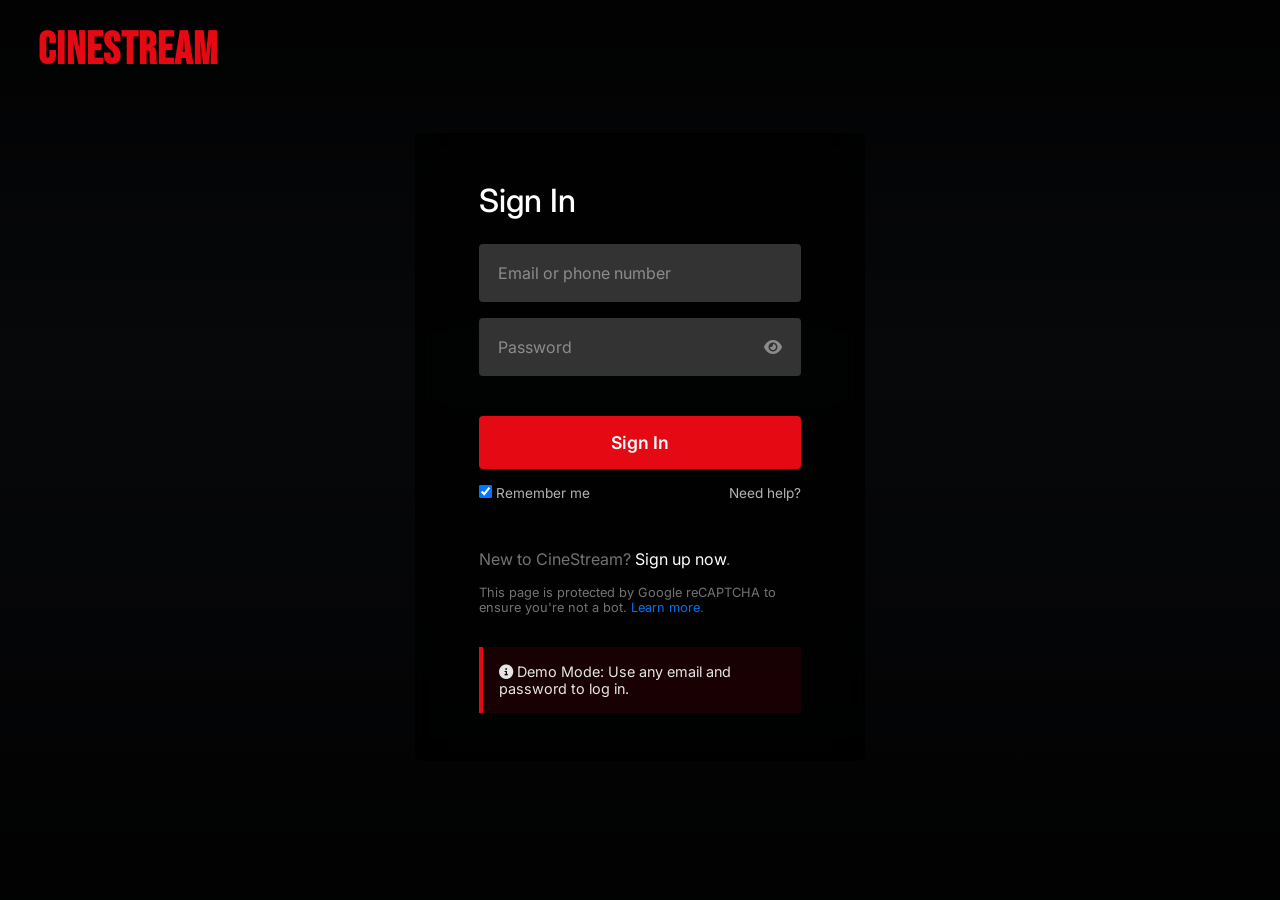
<file: index.html>
<!DOCTYPE html>
<html lang="en">
<head>
    <meta charset="UTF-8">
    <meta name="viewport" content="width=device-width, initial-scale=1.0">
    <title>CineStream | Watch TV Shows Online, Watch Movies Online</title>
    <link rel="icon" href="data:image/svg+xml,<svg xmlns=%22http://www.w3.org/2000/svg%22 viewBox=%220 0 100 100%22><text y=%22.9em%22 font-size=%2290%22>🍿</text></svg>">
    <link rel="stylesheet" href="css/global.css">
    <link rel="stylesheet" href="css/login.css">
    <link rel="stylesheet" href="https://cdnjs.cloudflare.com/ajax/libs/font-awesome/6.4.0/css/all.min.css">
</head>
<body>
    <div class="login-background">
        <!-- Background Overlay -->
        <div class="bg-overlay"></div>
        
        <header class="login-header">
            <div class="logo">
                <h1>CINESTREAM</h1>
            </div>
        </header>

        <main class="login-container glass-panel animate-slide-up">
            <h2>Sign In</h2>
            <form id="loginForm">
                <div class="input-group">
                    <input type="email" id="email" required placeholder=" ">
                    <label for="email">Email or phone number</label>
                </div>
                <div class="input-group">
                    <input type="password" id="password" required placeholder=" ">
                    <label for="password">Password</label>
                    <i class="fas fa-eye toggle-password" id="togglePassword"></i>
                </div>
                <p id="errorMsg" class="error-msg"></p>
                <button type="submit" class="btn btn-primary login-btn">Sign In</button>
                
                <div class="form-help">
                    <div>
                        <input type="checkbox" id="rememberMe" checked>
                        <label for="rememberMe">Remember me</label>
                    </div>
                    <a href="#">Need help?</a>
                </div>
            </form>
            
            <div class="login-footer">
                <p>New to CineStream? <a href="#" class="signup-link">Sign up now</a>.</p>
                <p class="captcha-terms">This page is protected by Google reCAPTCHA to ensure you're not a bot. <a href="#">Learn more.</a></p>
            </div>
            
            <div class="demo-notice">
                <p><i class="fas fa-info-circle"></i> Demo Mode: Use any email and password to log in.</p>
            </div>
        </main>
    </div>

    <script src="js/auth.js"></script>
</body>
</html>
</file>
<file: css/global.css>
@import url('https://fonts.googleapis.com/css2?family=Bebas+Neue&family=Inter:wght@300;400;500;600;700&display=swap');

:root {
  /* Dark Theme (Default) */
  --bg-primary: #0f1014;
  --bg-secondary: #1a1c23;
  --text-primary: #ffffff;
  --text-secondary: #a0a5b1;
  --accent-color: #e50914; /* Netflix Red */
  --accent-hover: #b20710;
  --glass-bg: rgba(26, 28, 35, 0.7);
  --glass-border: rgba(255, 255, 255, 0.1);
  --card-hover-shadow: 0 10px 30px rgba(0, 0, 0, 0.5);
  
  --font-main: 'Inter', sans-serif;
  --font-heading: 'Bebas Neue', sans-serif;
  
  --transition-fast: 0.2s ease;
  --transition-normal: 0.3s ease;
}

[data-theme="light"] {
  --bg-primary: #f8f9fa;
  --bg-secondary: #ffffff;
  --text-primary: #1a1c23;
  --text-secondary: #4a5568;
  --accent-color: #e50914;
  --accent-hover: #b20710;
  --glass-bg: rgba(255, 255, 255, 0.7);
  --glass-border: rgba(0, 0, 0, 0.1);
  --card-hover-shadow: 0 10px 30px rgba(0, 0, 0, 0.1);
}

* {
  margin: 0;
  padding: 0;
  box-sizing: border-box;
}

body {
  font-family: var(--font-main);
  background-color: var(--bg-primary);
  color: var(--text-primary);
  min-height: 100vh;
  overflow-x: hidden;
  transition: background-color var(--transition-normal), color var(--transition-normal);
}

/* Glassmorphism Utilities */
.glass-panel {
  background: var(--glass-bg);
  backdrop-filter: blur(12px);
  -webkit-backdrop-filter: blur(12px);
  border: 1px solid var(--glass-border);
  border-radius: 12px;
}

/* Typography */
h1, h2, h3, h4, h5, h6 {
  font-family: var(--font-heading);
  letter-spacing: 1px;
}

h1 { font-size: 3rem; }
h2 { font-size: 2.5rem; }

/* Buttons */
.btn {
  display: inline-flex;
  align-items: center;
  justify-content: center;
  gap: 0.5rem;
  padding: 0.75rem 1.5rem;
  border: none;
  border-radius: 4px;
  font-family: var(--font-main);
  font-weight: 600;
  font-size: 1rem;
  cursor: pointer;
  transition: all var(--transition-fast);
}

.btn-primary {
  background-color: var(--accent-color);
  color: #fff;
}

.btn-primary:hover {
  background-color: var(--accent-hover);
  transform: translateY(-2px);
}

.btn-secondary {
  background-color: rgba(109, 109, 110, 0.7);
  color: white;
}

.btn-secondary:hover {
  background-color: rgba(109, 109, 110, 0.9);
  transform: translateY(-2px);
}

/* Animations */
@keyframes fadeIn {
  from { opacity: 0; }
  to { opacity: 1; }
}

@keyframes slideUp {
  from { opacity: 0; transform: translateY(20px); }
  to { opacity: 1; transform: translateY(0); }
}

.animate-fade-in {
  animation: fadeIn 0.5s ease forwards;
}

.animate-slide-up {
  animation: slideUp 0.5s ease forwards;
}

/* Scrollbar */
::-webkit-scrollbar {
  width: 8px;
  height: 8px;
}

::-webkit-scrollbar-track {
  background: var(--bg-primary);
}

::-webkit-scrollbar-thumb {
  background: #4a4a4a;
  border-radius: 4px;
}

::-webkit-scrollbar-thumb:hover {
  background: #6a6a6a;
}
</file>
<file: css/login.css>
.login-background {
    min-height: 100vh;
    background: url('https://assets.nflxext.com/ffe/siteui/vlv3/ca6a7616-0acb-4bc5-be25-c4deef0419a7/c5af601a-6657-4531-8f82-22e629a3795e/IN-en-20231211-popsignuptwoweeks-perspective_alpha_website_large.jpg') no-repeat center center/cover;
    position: relative;
    display: flex;
    flex-direction: column;
    align-items: center;
}

.bg-overlay {
    position: absolute;
    top: 0;
    left: 0;
    width: 100%;
    height: 100%;
    background: rgba(0, 0, 0, 0.5);
    background-image: linear-gradient(to top, rgba(0, 0, 0, 0.8) 0, rgba(0, 0, 0, 0) 60%, rgba(0, 0, 0, 0.8) 100%);
    z-index: 1;
}

.login-header {
    width: 100%;
    padding: 1.5rem 3%;
    position: relative;
    z-index: 2;
}

.logo h1 {
    color: var(--accent-color);
    font-size: 2.8rem;
    margin: 0;
}

.login-container {
    width: 100%;
    max-width: 450px;
    padding: 3rem 4rem;
    margin-top: 2rem;
    position: relative;
    z-index: 2;
    background: rgba(0, 0, 0, 0.75);
    border: none;
    border-radius: 8px;
}

.login-container h2 {
    color: white;
    font-size: 2rem;
    margin-bottom: 1.5rem;
    font-family: var(--font-main);
    font-weight: 500;
    letter-spacing: normal;
}

.input-group {
    position: relative;
    margin-bottom: 1rem;
}

.input-group input {
    width: 100%;
    padding: 1rem 1.2rem;
    padding-top: 1.5rem;
    background: #333;
    border: 0;
    border-radius: 4px;
    color: white;
    font-size: 1rem;
    outline: none;
}

.input-group input:focus {
    background: #454545;
}

.input-group label {
    position: absolute;
    left: 1.2rem;
    top: 50%;
    transform: translateY(-50%);
    color: #8c8c8c;
    font-size: 1rem;
    transition: all var(--transition-fast);
    pointer-events: none;
}

.input-group input:focus ~ label,
.input-group input:not(:placeholder-shown) ~ label {
    top: 0.8rem;
    font-size: 0.75rem;
}

.toggle-password {
    position: absolute;
    right: 1.2rem;
    top: 50%;
    transform: translateY(-50%);
    color: #8c8c8c;
    cursor: pointer;
}

.error-msg {
    color: #e87c03;
    font-size: 0.85rem;
    margin-bottom: 1rem;
    display: none;
}

.login-btn {
    width: 100%;
    padding: 1rem;
    font-size: 1.1rem;
    margin-top: 1.5rem;
    margin-bottom: 1rem;
}

.form-help {
    display: flex;
    justify-content: space-between;
    color: #b3b3b3;
    font-size: 0.85rem;
}

.form-help a {
    color: #b3b3b3;
    text-decoration: none;
}

.form-help a:hover {
    text-decoration: underline;
}

.login-footer {
    margin-top: 3rem;
    color: #737373;
    font-size: 1rem;
}

.login-footer p {
    margin-bottom: 1rem;
}

.signup-link {
    color: white;
    text-decoration: none;
}

.signup-link:hover {
    text-decoration: underline;
}

.captcha-terms {
    font-size: 0.8rem;
}

.captcha-terms a {
    color: #0071eb;
    text-decoration: none;
}

.demo-notice {
    margin-top: 2rem;
    padding: 1rem;
    background: rgba(229, 9, 20, 0.1);
    border-left: 4px solid var(--accent-color);
    color: #e5e5e5;
    font-size: 0.9rem;
}

@media (max-width: 600px) {
    .login-container {
        padding: 2rem;
        background: black;
        min-height: 100vh;
        margin-top: 0;
        border-radius: 0;
    }
    
    .bg-overlay {
        display: none;
    }
}
</file>
<file: css/home.css>
/* Navbar */
.navbar {
    position: fixed;
    top: 0;
    width: 100%;
    padding: 1rem 4%;
    display: flex;
    justify-content: space-between;
    align-items: center;
    z-index: 1000;
    transition: background-color var(--transition-fast);
    background: linear-gradient(to bottom, rgba(0,0,0,0.7) 0%, rgba(0,0,0,0) 100%);
}

.navbar.scrolled {
    background-color: var(--bg-primary);
    box-shadow: 0 2px 10px rgba(0,0,0,0.5);
}

.nav-left, .nav-right {
    display: flex;
    align-items: center;
    gap: 2rem;
}

.logo h1 {
    color: var(--accent-color);
    font-size: 2rem;
    margin: 0;
}

.nav-links {
    display: flex;
    list-style: none;
    gap: 1.5rem;
}

.nav-links a {
    color: var(--text-primary);
    text-decoration: none;
    font-size: 0.9rem;
    font-weight: 500;
    transition: color var(--transition-fast);
}

.nav-links a:hover, .nav-links a.active {
    color: #b3b3b3;
}

.badge {
    background-color: var(--accent-color);
    color: white;
    padding: 0.1rem 0.4rem;
    border-radius: 10px;
    font-size: 0.75rem;
    margin-left: 0.2rem;
}

/* Search */
.search-box {
    display: flex;
    align-items: center;
    padding: 0.4rem 1rem;
    border-radius: 20px;
    width: 250px;
    position: relative;
}

.search-box input {
    background: transparent;
    border: none;
    color: var(--text-primary);
    margin-left: 0.5rem;
    width: 100%;
    outline: none;
    font-family: var(--font-main);
}

.search-results {
    position: absolute;
    top: 120%;
    left: 0;
    width: 100%;
    background: var(--bg-secondary);
    border-radius: 8px;
    box-shadow: 0 4px 20px rgba(0,0,0,0.5);
    max-height: 300px;
    overflow-y: auto;
    display: none;
}

.search-result-item {
    padding: 0.8rem 1rem;
    display: flex;
    align-items: center;
    gap: 1rem;
    cursor: pointer;
    border-bottom: 1px solid rgba(255,255,255,0.1);
}

.search-result-item:hover {
    background: rgba(255,255,255,0.1);
}

.search-result-img {
    width: 40px;
    height: 60px;
    object-fit: cover;
    border-radius: 4px;
}

/* Profile Dropdown */
.nav-avatar {
    width: 35px;
    height: 35px;
    border-radius: 4px;
    cursor: pointer;
}

.profile-dropdown {
    position: relative;
}

.dropdown-content {
    position: absolute;
    right: 0;
    top: 150%;
    width: 200px;
    padding: 1rem;
    display: none;
    flex-direction: column;
    gap: 0.5rem;
}

.profile-dropdown:hover .dropdown-content {
    display: flex;
}

.dropdown-content a {
    color: var(--text-primary);
    text-decoration: none;
    font-size: 0.9rem;
    display: flex;
    align-items: center;
    gap: 0.5rem;
}

.dropdown-content a:hover {
    text-decoration: underline;
}

/* Mood Bar */
.mood-bar {
    position: fixed;
    top: 80px;
    left: 50%;
    transform: translateX(-50%);
    z-index: 900;
    padding: 0.8rem 1.5rem;
    border-radius: 30px;
    display: flex;
    align-items: center;
    gap: 1rem;
    box-shadow: 0 10px 30px rgba(0,0,0,0.5);
}

.mood-content {
    display: flex;
    align-items: center;
    gap: 1rem;
}

.text-accent {
    color: #e50914;
}

.mood-content input {
    background: rgba(255,255,255,0.1);
    border: 1px solid rgba(255,255,255,0.2);
    padding: 0.5rem 1rem;
    border-radius: 20px;
    color: white;
    width: 300px;
    outline: none;
}

.btn-sm {
    padding: 0.4rem 1rem;
    font-size: 0.9rem;
}

.icon-btn {
    background: transparent;
    border: none;
    color: var(--text-primary);
    cursor: pointer;
    font-size: 1.2rem;
}

/* Hero Section */
.hero {
    position: relative;
    height: 85vh;
    width: 100%;
    display: flex;
    align-items: center;
    padding: 0 4%;
}

.hero-bg {
    position: absolute;
    top: 0;
    left: 0;
    width: 100%;
    height: 100%;
    background-size: cover;
    background-position: center top;
    z-index: -2;
    transition: background-image 1s ease-in-out;
}

.hero-vignette {
    position: absolute;
    top: 0;
    left: 0;
    width: 100%;
    height: 100%;
    background: linear-gradient(to right, rgba(15,16,20,1) 0%, rgba(15,16,20,0.5) 50%, rgba(15,16,20,0) 100%),
                linear-gradient(to top, var(--bg-primary) 0%, rgba(15,16,20,0) 20%);
    z-index: -1;
}

.hero-content {
    max-width: 600px;
}

.hero-badge {
    display: inline-block;
    background: rgba(229, 9, 20, 0.8);
    padding: 0.2rem 0.5rem;
    border-radius: 4px;
    font-size: 0.8rem;
    font-weight: bold;
    margin-bottom: 1rem;
}

.hero-title {
    font-size: 4rem;
    margin-bottom: 1rem;
    text-shadow: 2px 2px 4px rgba(0,0,0,0.5);
}

.hero-meta {
    display: flex;
    align-items: center;
    gap: 1rem;
    margin-bottom: 1.5rem;
    font-weight: 500;
}

.match { color: #46d369; font-weight: bold; }
.rating { border: 1px solid rgba(255,255,255,0.4); padding: 0 0.4rem; }

.hero-synopsis {
    font-size: 1.2rem;
    line-height: 1.5;
    margin-bottom: 2rem;
    color: #e5e5e5;
    text-shadow: 1px 1px 2px rgba(0,0,0,0.5);
    display: -webkit-box;
    -webkit-line-clamp: 3;
    -webkit-box-orient: vertical;
    overflow: hidden;
}

/* Content Rows */
.main-content {
    padding: 0 4%;
    margin-top: -5rem;
    position: relative;
    z-index: 10;
}

.content-row {
    margin-bottom: 3rem;
}

.row-title {
    font-size: 1.4rem;
    margin-bottom: 1rem;
}

.row-container {
    display: flex;
    gap: 10px;
    overflow-x: auto;
    overflow-y: hidden;
    padding: 20px 0;
    scroll-behavior: smooth;
}

.row-container::-webkit-scrollbar {
    display: none;
}

/* Movie Card */
.movie-card {
    min-width: 200px;
    width: 200px;
    height: 300px;
    border-radius: 8px;
    position: relative;
    cursor: pointer;
    transition: transform 0.3s ease, box-shadow 0.3s ease;
    background-size: cover;
    background-position: center;
}

.movie-card:hover {
    transform: scale(1.05) translateY(-10px);
    box-shadow: var(--card-hover-shadow);
    z-index: 2;
}

.card-overlay {
    position: absolute;
    bottom: 0;
    left: 0;
    width: 100%;
    padding: 1rem;
    background: linear-gradient(to top, rgba(0,0,0,0.9) 0%, rgba(0,0,0,0) 100%);
    border-bottom-left-radius: 8px;
    border-bottom-right-radius: 8px;
    opacity: 0;
    transition: opacity 0.3s ease;
}

.movie-card:hover .card-overlay {
    opacity: 1;
}

.card-overlay h4 {
    margin-bottom: 0.5rem;
    font-family: var(--font-main);
    font-size: 1rem;
}

.card-actions {
    display: flex;
    gap: 0.5rem;
}

.icon-btn-round {
    width: 30px;
    height: 30px;
    border-radius: 50%;
    border: 1px solid rgba(255,255,255,0.5);
    background: rgba(0,0,0,0.5);
    color: white;
    display: flex;
    align-items: center;
    justify-content: center;
    cursor: pointer;
    transition: all 0.2s ease;
}

.icon-btn-round:hover {
    border-color: white;
    background: white;
    color: black;
}

/* Progress Bar */
.progress-bar-container {
    position: absolute;
    bottom: 0;
    left: 0;
    width: 100%;
    height: 4px;
    background: rgba(255,255,255,0.2);
    border-bottom-left-radius: 8px;
    border-bottom-right-radius: 8px;
    overflow: hidden;
}

.progress-bar {
    height: 100%;
    background: var(--accent-color);
}

/* Modal */
.modal-overlay {
    position: fixed;
    top: 0;
    left: 0;
    width: 100%;
    height: 100%;
    background: rgba(0,0,0,0.8);
    z-index: 2000;
    display: none;
    align-items: center;
    justify-content: center;
    padding: 2rem;
}

.modal-content {
    width: 100%;
    max-width: 850px;
    max-height: 90vh;
    overflow-y: auto;
    border-radius: 12px;
    position: relative;
    background: var(--bg-primary);
}

.close-modal {
    position: absolute;
    top: 15px;
    right: 15px;
    width: 36px;
    height: 36px;
    border-radius: 50%;
    background: rgba(0,0,0,0.5);
    border: none;
    color: white;
    font-size: 1.2rem;
    cursor: pointer;
    z-index: 10;
}

.modal-hero {
    position: relative;
    height: 400px;
    width: 100%;
}

.modal-bg {
    width: 100%;
    height: 100%;
    background-size: cover;
    background-position: center;
}

.modal-hero::after {
    content: '';
    position: absolute;
    top: 0;
    left: 0;
    width: 100%;
    height: 100%;
    background: linear-gradient(to top, var(--bg-primary) 0%, transparent 50%);
}

.modal-hero-content {
    position: absolute;
    bottom: 2rem;
    left: 2rem;
    z-index: 2;
}

.modal-hero-content h2 {
    font-size: 3rem;
    margin-bottom: 1rem;
}

.modal-details {
    padding: 0 2rem 2rem 2rem;
    display: grid;
    grid-template-columns: 2fr 1fr;
    gap: 2rem;
}

.modal-meta {
    display: flex;
    gap: 1rem;
    margin-bottom: 1rem;
    font-weight: bold;
}

.modal-synopsis {
    line-height: 1.6;
    color: var(--text-secondary);
    margin-bottom: 2rem;
}

.star-rating i {
    cursor: pointer;
    color: #555;
    font-size: 1.5rem;
    transition: color 0.2s ease;
}

.star-rating i.active, .star-rating i:hover {
    color: #f5c518; /* IMDB Gold */
}

/* Trailer Modal */
.trailer-overlay {
    position: fixed;
    top: 0;
    left: 0;
    width: 100%;
    height: 100%;
    background: rgba(0,0,0,0.95);
    z-index: 3000;
    display: none;
    align-items: center;
    justify-content: center;
}

.trailer-container {
    width: 90%;
    max-width: 1000px;
    position: relative;
}

.video-wrapper {
    position: relative;
    padding-bottom: 56.25%; /* 16:9 Aspect Ratio */
    height: 0;
    overflow: hidden;
}

.video-wrapper iframe {
    position: absolute;
    top: 0;
    left: 0;
    width: 100%;
    height: 100%;
}

.close-trailer {
    position: absolute;
    top: -40px;
    right: 0;
    background: transparent;
    border: none;
    color: white;
    font-size: 2rem;
    cursor: pointer;
}

/* Toast */
.toast {
    position: fixed;
    bottom: 20px;
    left: 50%;
    transform: translateX(-50%) translateY(100px);
    padding: 1rem 2rem;
    background: var(--accent-color);
    color: white;
    border-radius: 30px;
    z-index: 4000;
    transition: transform 0.3s ease;
    font-weight: bold;
}

.toast.show {
    transform: translateX(-50%) translateY(0);
}

/* Responsive */
@media (max-width: 768px) {
    .nav-links, .search-box { display: none; }
    .hero-title { font-size: 2.5rem; }
    .modal-details { grid-template-columns: 1fr; }
    .mood-bar { width: 90%; flex-direction: column; text-align: center; }
    .mood-content input { width: 100%; }
}
</file>
<file: css/profiles.css>
.profile-header {
    width: 100%;
    padding: 1.5rem 3%;
    position: absolute;
    top: 0;
    left: 0;
}

.logo h1 {
    color: var(--accent-color);
    font-size: 2.5rem;
    margin: 0;
}

.profiles-container {
    min-height: 100vh;
    display: flex;
    flex-direction: column;
    justify-content: center;
    align-items: center;
    text-align: center;
    padding: 2rem;
    background-color: var(--bg-primary);
}

.profiles-container h1 {
    font-size: 3.5rem;
    font-weight: 400;
    margin-bottom: 2rem;
    color: white;
}

.profiles-grid {
    display: flex;
    justify-content: center;
    flex-wrap: wrap;
    gap: 2rem;
    max-width: 800px;
    margin-bottom: 3rem;
}

.profile-card {
    display: flex;
    flex-direction: column;
    align-items: center;
    cursor: pointer;
    text-decoration: none;
    transition: all var(--transition-fast);
    animation: fadeIn 0.8s ease forwards;
    opacity: 0;
}

.profile-card:nth-child(1) { animation-delay: 0.1s; }
.profile-card:nth-child(2) { animation-delay: 0.2s; }
.profile-card:nth-child(3) { animation-delay: 0.3s; }
.profile-card:nth-child(4) { animation-delay: 0.4s; }
.profile-card:nth-child(5) { animation-delay: 0.5s; }

.avatar {
    width: 150px;
    height: 150px;
    border-radius: 4px;
    background-color: #333;
    background-size: cover;
    background-position: center;
    border: 3px solid transparent;
    transition: all var(--transition-fast);
}

.profile-name {
    margin-top: 1rem;
    color: #808080;
    font-size: 1.2rem;
    transition: all var(--transition-fast);
}

.profile-card:hover .avatar {
    border-color: white;
}

.profile-card:hover .profile-name {
    color: white;
}

.add-profile-btn .avatar {
    display: flex;
    align-items: center;
    justify-content: center;
    font-size: 4rem;
    color: #808080;
}

.add-profile-btn:hover .avatar {
    background-color: #e5e5e5;
    color: #141414;
}

.manage-btn {
    background: transparent;
    border: 1px solid #808080;
    color: #808080;
    padding: 0.5rem 1.5rem;
    font-size: 1.2rem;
    cursor: pointer;
    text-transform: uppercase;
    letter-spacing: 2px;
    transition: all var(--transition-fast);
}

.manage-btn:hover {
    border-color: white;
    color: white;
}

@media (max-width: 600px) {
    .avatar {
        width: 100px;
        height: 100px;
    }
    
    .profiles-container h1 {
        font-size: 2.5rem;
    }
}
</file>
